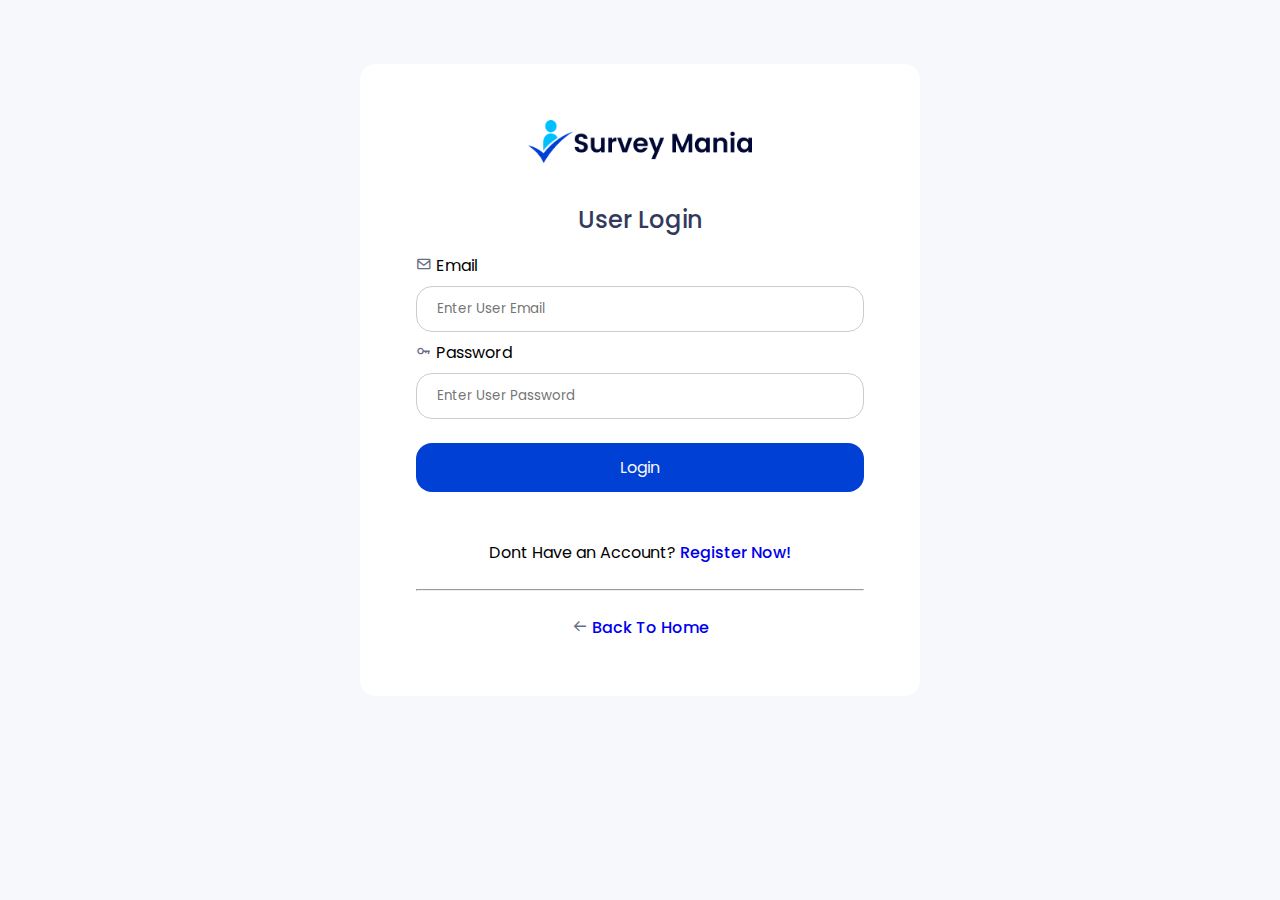
<file: login.html>
<!DOCTYPE html>
<html lang="en">
<head>
    <meta charset="UTF-8">
    <meta name="viewport" content="width=device-width, initial-scale=1.0">
    <title>Survey Mania</title>
    <link rel="stylesheet" href="style.css">
    <link rel="shortcut icon" href="img/icon.png" type="image/x-icon">
    <link href='https://unpkg.com/boxicons@2.1.4/css/boxicons.min.css' rel='stylesheet'>
</head>
<body class="logpage bg2">
   <section class="loginsec1 bg4">
    <div class="loginhead">
        <img src="img/logo.png" alt="" width="50%">
        <p>User Login</p>
    </div>
    <form action="" method="post">
        <div class="login_container">
            <label for="email"><i class='bx bx-envelope'></i> Email</label>
            <input type="email" placeholder="Enter User Email" name="email" required>
            <label for="password"><i class='bx bx-key' ></i> Password</label>
            <input type="password" placeholder="Enter User Password" name="password" required>
            <button class="bg3" type="submit">Login</button>
          </div>
    </form>
    <div class="login_foot">
        <p class="logfootpa">Dont Have an Account? <a href="register.html">Register Now!</a></p>
        <hr>
        <p class="logfootp"><a  href="index.html"> <i class='bx bx-arrow-back' ></i> Back To Home</a></p>
    </div>
   </section>
</body>
</html>
</file>
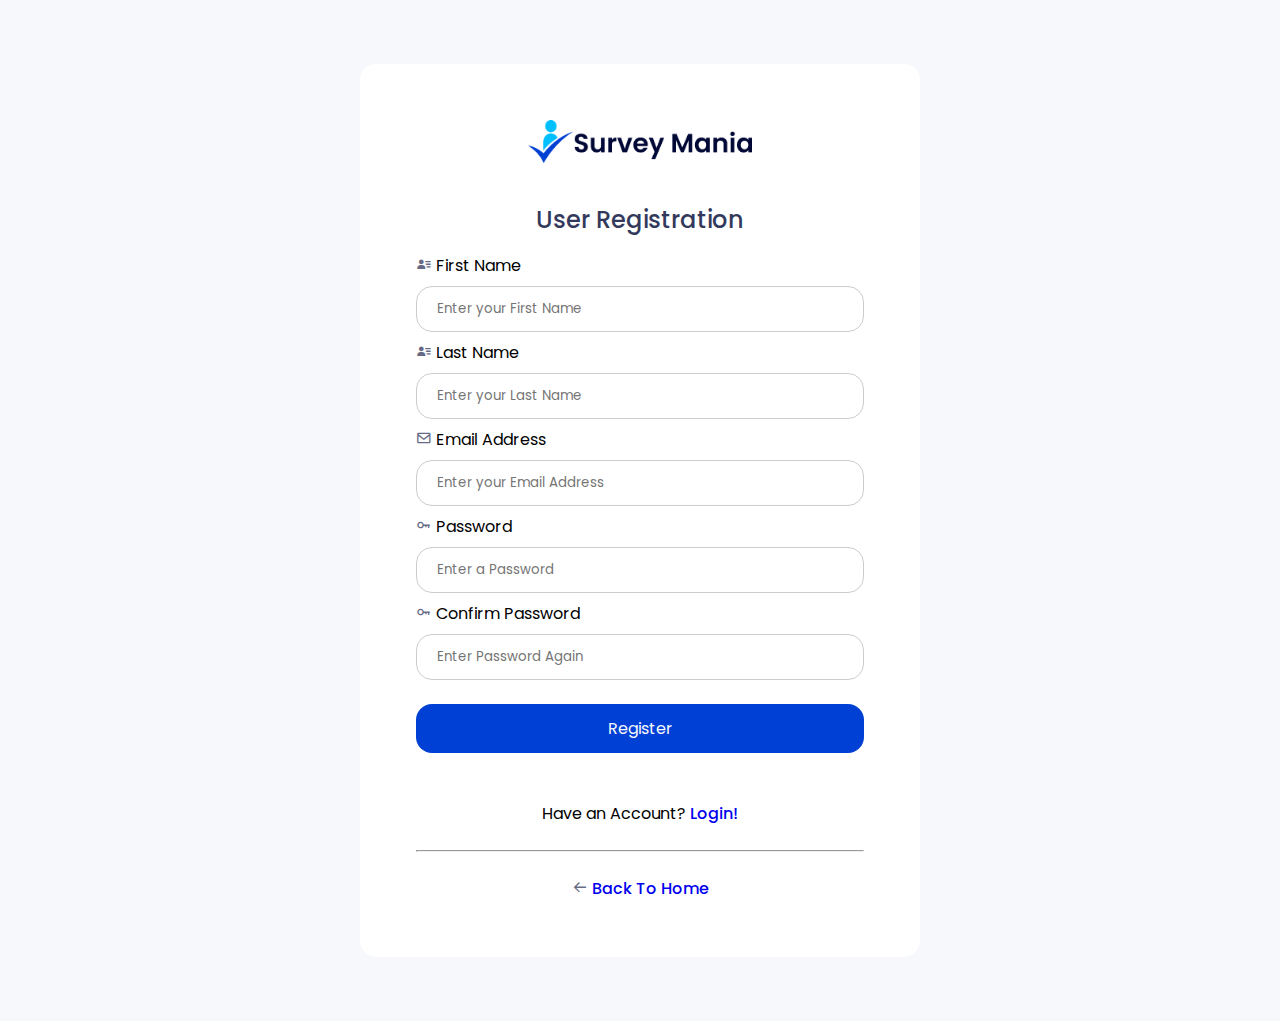
<file: register.html>
<!DOCTYPE html>
<html lang="en">
<head>
    <meta charset="UTF-8">
    <meta name="viewport" content="width=device-width, initial-scale=1.0">
    <title>Survey Mania</title>
    <link rel="stylesheet" href="style.css">
    <link rel="shortcut icon" href="img/icon.png" type="image/x-icon">
    <link href='https://unpkg.com/boxicons@2.1.4/css/boxicons.min.css' rel='stylesheet'>
</head>
<body class="logpage bg2">
   <section class="loginsec1 bg4">
    <div class="loginhead">
        <img src="img/logo.png" alt="" width="50%">
        <p>User Registration</p>
    </div>
    <form action="" method="post">
        <div class="login_container">
            <label for="fname"><i class='bx bxs-user-detail' ></i> First Name</label>
            <input type="text" placeholder="Enter your First Name" name="email" required>

            <label for="lname"><i class='bx bxs-user-detail' ></i> Last Name</label>
            <input type="text" placeholder="Enter your Last Name" name="email" required>

            <label for="email"><i class='bx bx-envelope'></i> Email Address</label>
            <input type="email" placeholder="Enter your Email Address" name="email" required>

            <label for="password"><i class='bx bx-key' ></i> Password</label>
            <input type="password" placeholder="Enter a Password" name="password" required>

            <label for="password"><i class='bx bx-key' ></i> Confirm Password</label>
            <input type="password" placeholder="Enter Password Again" name="password" required>

            <button class="bg3" type="submit">Register</button>
          </div>
    </form>
    <div class="login_foot">
        <p class="logfootpa">Have an Account? <a href="login.html">Login!</a></p>
        <hr>
        <p class="logfootp"><a  href="index.html"> <i class='bx bx-arrow-back' ></i> Back To Home</a></p>
    </div>
   </section>
</body>
</html>
</file>
<file: style.css>
@import url('https://fonts.googleapis.com/css2?family=Poppins:wght@400;500;600;700&display=swap');


*{
    box-sizing: border-box;
    margin: 0;
    padding: 0;
    font-family: 'Poppins', sans-serif;
    scroll-behavior: smooth;
}

/* navigation */

li, a{
    font-weight: 500;
}
.navigation{
    display: flex;
    justify-content: space-between;
    align-items: center;
    padding: 1rem 10%;
}
.logo{
    cursor: pointer;

}
.nav{
    list-style: none;
}

a{
    text-decoration: none;
}
    
.nav li{
    display: inline-block;

}
.nav li a{
    color: #000835;
    padding: 1rem 1rem;
    transform: all 0.5s ease 0.5s;
}
.nav li a:hover{
    color: #0040D4;
    font-weight: 600;

}
.btn{
    color: #F7F8FB;
    padding: .6rem 1.2rem;
    border-radius: 10px;
    transform: all 1s ease;
}
.btn:hover{
    background-color: #00BFFF;
    color: #000835;
}

/* media quary  */
@media (max-width: 800px) {
    .navigation{
      flex-direction: column;
      align-items: center;
    }
    .nav li{
        display: flex;
        flex-direction: column;
        align-items: center;
    }
}

/* cover */
.sec1{
    background: linear-gradient(rgba(0, 0, 0, .8), rgba(0, 0, 0, .5)), url(img/sec1_bg.jpg) no-repeat center center fixed;
  background-size: cover;
}
.sec1_content{
    text-align: center;
    padding: 10rem 10%;
    justify-content: center;
}
.sec1_content h1{
    font-size: 3rem;
    margin-bottom: .5rem;
    color: #00BFFF;
}
.sec1_content p{
    font-size: 1.2rem;
    margin-bottom: 3rem;
}

.sec1_content a{
    color: #fff;
    padding: .8rem 1.6rem;
    border-radius: 10px;
    border: 2px #00BFFF solid;
    
    transform: all 1s ease;
}
.sec1_content a:hover{
    background-color: #00BFFF;
    color: #fff;

}

/* about */
.sec2{
    display: flex;
    padding: 1rem 10%;
    gap: 4%;
}

.sec2 .leftitem{
    flex: 38%;

}
.sec2 .leftitem img{
    max-width: 100%;
    max-height: 100%;
}
.sec2 .rightitem{
    flex: 58%;
    justify-content: center;
    margin-left: auto;
    margin-right: auto;
    padding-bottom: 2.5rem;
}

.sec2 .rightitem h1{
    font-size: 2rem;
    padding-top: 3.5rem;
    padding-bottom: 1rem;
    color: #0040D4;

}
.sec2 .rightitem p{
    padding-bottom: 2rem;

}

.sec2 .rightitem a{
    color: #000835;
    padding: .6rem 1.2rem;
    border-radius: 10px;
    border: 2px #00BFFF solid;
    
    transform: all 1s ease;
}
.sec2 .rightitem a:hover{
    background-color: #00BFFF;
    color: #fff;
}

/* media quary  */
@media (max-width: 800px) {
    .sec2{
      flex-direction: column;
      align-items: center;
      text-align: center;
    }
}

/* our team */

.team{
    padding: 1rem 10%;
}
.team .sectitle{
    text-align: center;
}
.team .sectitle h1{
    font-size: 2rem;
    color: #0040D4;
    margin-bottom: .5rem;
    padding-top: 2rem;

}
.team .sectitle p{
    margin-bottom: 1rem;
    padding-bottom: 1.6rem;
}
.team .container{
    display: grid;
    grid-gap: 16px;
    grid-template-columns: repeat(auto-fill, minmax(210px, 2fr));
    grid-template-rows: 1fr;
    padding-bottom: 2rem;
}
.team .container .infocard{
    cursor:pointer;
    text-align: center;
    border-radius: 16px;
    border:1px solid #bbb;
    padding: 1rem;
}
.team .container .infocard .info_img{
    width: 50%;
    border-radius: 100rem;
}
.team .container .infocard h3{
    font-size: 1.2rem;
    color: #000835;
}

.team .container .infocard p{
    padding-bottom: 1rem;
}

.team .container .infocard .card_sub_t{
    color: #0040D4;
    font-weight: 500;
}

.team .container .infocard a{

    color: #000835;
    padding: .3rem 3rem;
    border-radius: 100px;
    border: 2px #00BFFF solid;
    
    transform: all 1s ease;
}
.team .container .infocard a:hover{
    background-color: #00BFFF;
    color: #fff;
}

/* contact */
.conta{
    text-align: center;
    padding: 6rem 10%;
    justify-content: center;
}
.conta .con_items h1{
    font-size: 2rem;
    color: #0040D4;
    margin-bottom: .5rem;

}
.conta .con_items p{
    padding-bottom: 2rem;
}
.conta .con_items a{
    color: #F7F8FB;
    background-color: #0040D4;
    padding: .6rem 1.2rem;
    border-radius: 100px;
    
    transform: all 1s ease;
}
.conta .con_items a:hover{
    background-color: #00BFFF;
    color: #000835;
}


/* footer */

.footer .f_content{
    padding: 1rem 10%;
    text-align: center;
    padding: 2rem;

}


/* login page */

.logpage{
    display: flex;
    justify-content: center;
    align-items: center;
}
.logpage .loginsec1 {
    padding: 3.5rem;
    border-radius: 16px;
    width: 35rem;
    margin: 4rem;
}

/* media quary  */
@media (max-width: 800px) {
    .logpage .loginsec1 {
        padding: 2rem;
        margin: 2rem;
    }
}

/* media quary  */
@media (max-width: 600px) {
    .logpage .loginsec1 {
        padding: .8rem;
        margin: 1rem;
    }
}

.logpage .loginsec1 .loginhead{
    padding-bottom: 1rem;
    text-align: center;
}
.logpage .loginsec1 .loginhead p{
    font-size: 1.5rem;
    padding-top: 2rem;
    color: #000835;
    font-weight: 500;
    opacity: 80%;
}
.logpage .loginsec1 .login_container{
    display: flex;
    flex-direction: column;
    padding-bottom: 2rem;
}

.logpage .loginsec1 .login_container input{
    width: 100%;
    padding: 12px 20px;
    margin: 8px 0;
    display: inline-block;
    border: 1px solid #ccc;
    box-sizing: border-box;
    border-radius: 16px;

}

.logpage .loginsec1 .login_container button{
  padding: 12px 20px;
  margin: 16px 0;
  border: none;
  cursor: pointer;
  width: 100%;
  color: #F7F8FB;
  border-radius: 16px;
  transform: all 1s ease;
  font-size: 1rem;
}

.logpage .loginsec1 .login_container button:hover{
    background-color: #00BFFF;
    color: #000835;
}

.logpage .loginsec1 .loging_foot{
    text-align: center;

}
.logpage .loginsec1 .login_foot .logfootpa{
    padding-bottom: 1.5rem;
    text-align: center;
    font-size: 1rem;
    
}

.logpage .loginsec1 .login_foot .logfootp{
    text-align: center;
    padding-top: 1.5rem;
}

i{
    color: #000835;
    opacity: 60%;
}


/* colors */
.color1{
    color: #0040D4;
}
.color2{
    color: #000835;
}
.color3{
    color: #00BFFF;
}
.color4{
    color: #F7F8FB;
}

.bg1{
    background-color: #000835;
}
.bg2{
    background-color: #F7F8FB;
}
.bg3{
    background-color: #0040D4;
}
.bg4{
    background-color: #fff;
}
</file>
